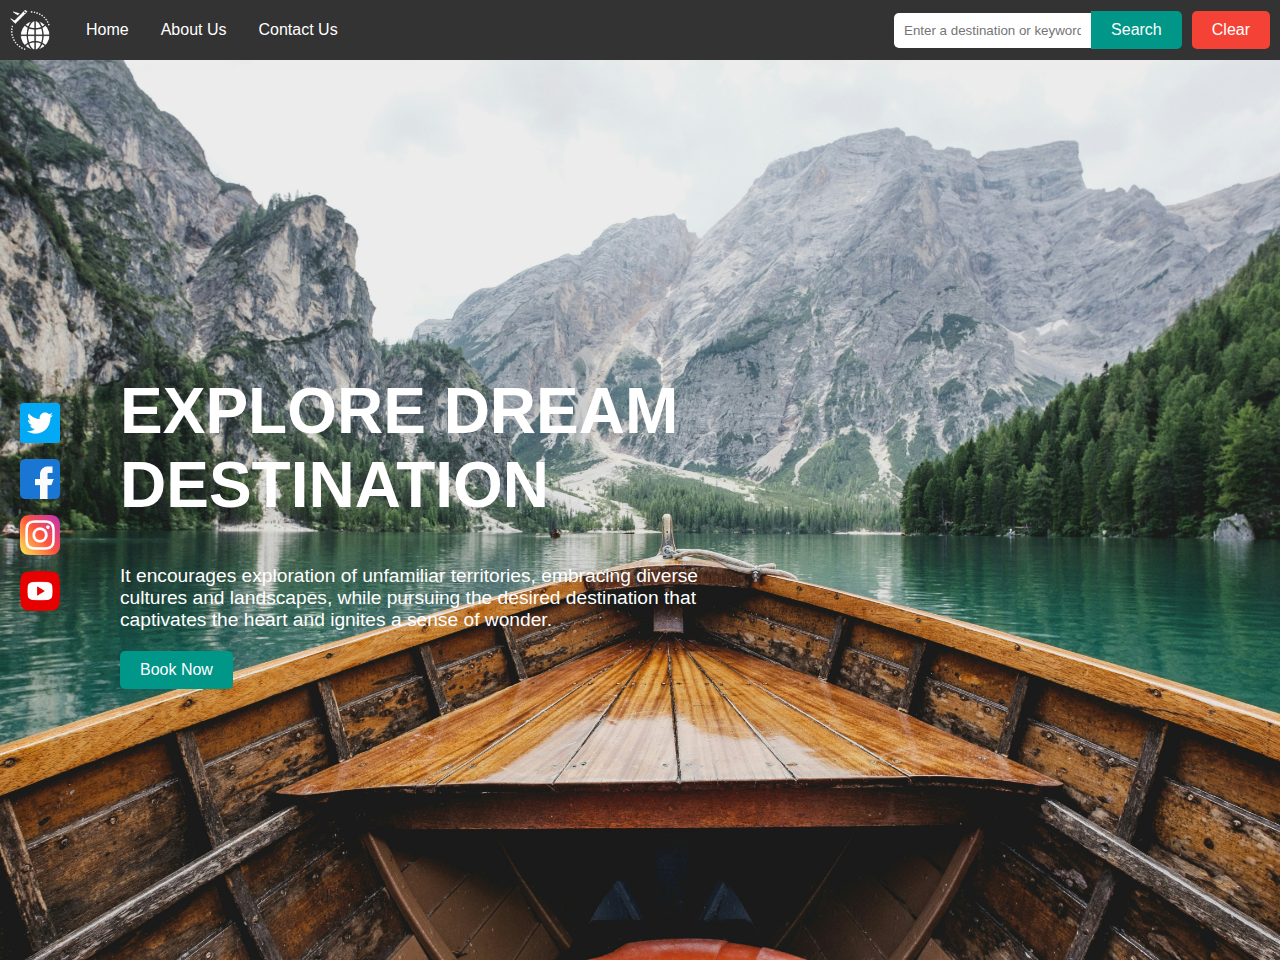
<file: index.html>
<!DOCTYPE html>
<html lang="en">
  <head>
    <meta charset="UTF-8" />
    <meta name="viewport" content="width=device-width, initial-scale=1.0" />
    <title>TravelBloom</title>
    <link rel="stylesheet" href="index.css" />
  </head>
  <body>
    <div class="navbar">
      <div class="navbar-left">
        <img src="departure.png" alt="TravelBloom Logo" class="logo" />
        <a href="#home">Home</a>
        <a href="about.html">About Us</a>
        <a href="contact.html">Contact Us</a>
      </div>
      <div class="search-container">
        <input
          type="text"
          id="search-input"
          placeholder="Enter a destination or keyword"
        />
        <button onclick="performSearch()">Search</button>
        <button class="clear-button" onclick="clearResults()">Clear</button>
      </div>
    </div>

    <div class="hero">
      <div class="hero-content">
        <h1>Explore Dream Destination</h1>
        <p>
          It encourages exploration of unfamiliar territories, embracing diverse
          cultures and landscapes, while pursuing the desired destination that
          captivates the heart and ignites a sense of wonder.
        </p>
        <button>Book Now</button>
      </div>
      <div id="recommendations"></div>
      <div class="social-icons">
        <a href="#twitter"><img src="twitter.png" alt="Twitter" /></a>
        <a href="#facebook"><img src="facebook.png" alt="Facebook" /></a>
        <a href="#instagram"><img src="instagram.png" alt="Instagram" /></a>
        <a href="#youtube"><img src="youtube.png" alt="YouTube" /></a>
      </div>
    </div>
    <script src="index.js"></script>
  </body>
</html>
</file>
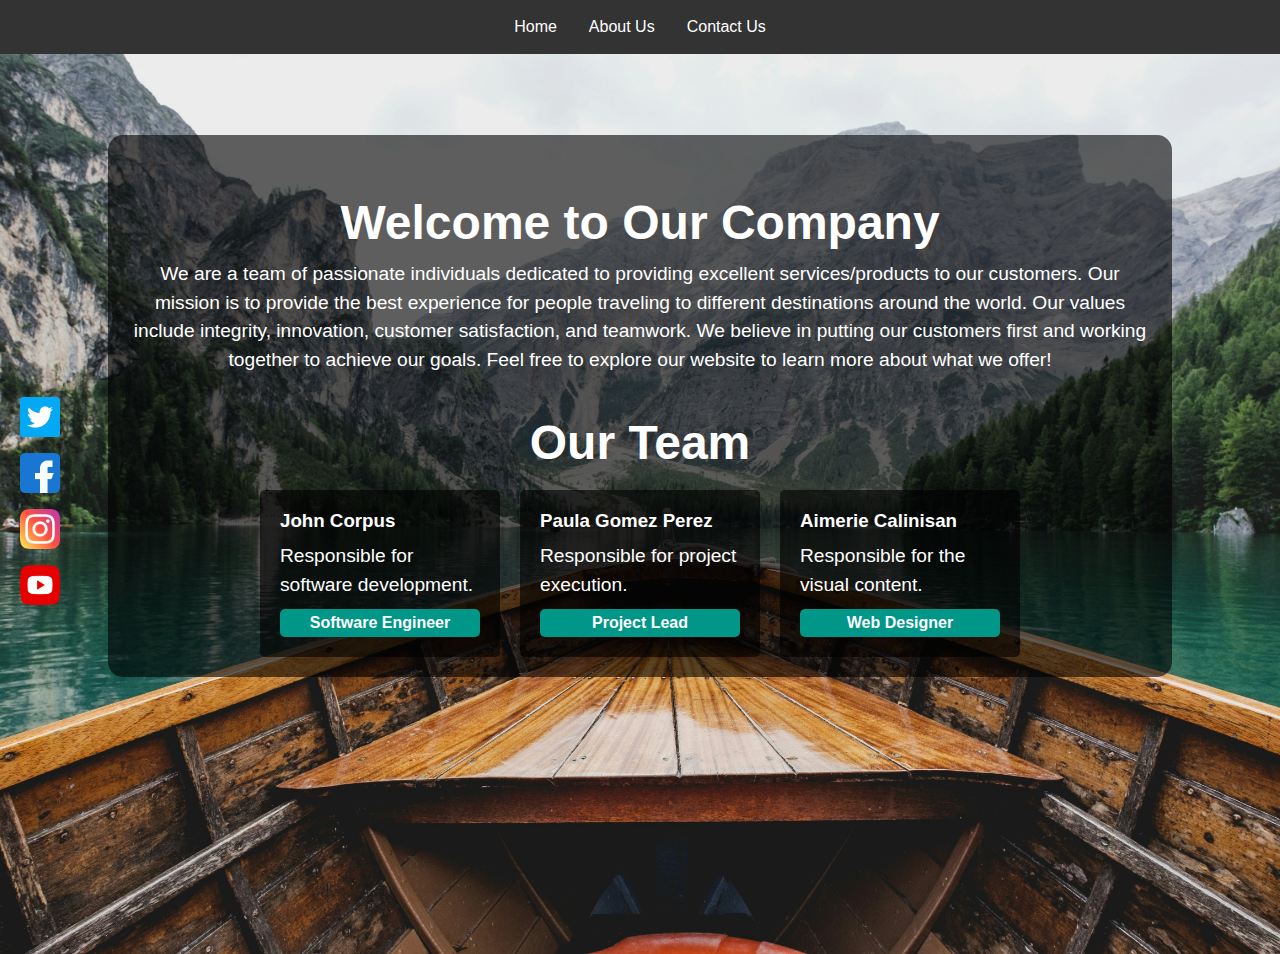
<file: about.html>
<!DOCTYPE html>
<html lang="en">
  <head>
    <meta charset="UTF-8" />
    <meta name="viewport" content="width=device-width, initial-scale=1.0" />
    <title>About Us - TravelBloom</title>
    <link rel="stylesheet" href="about.css" />
  </head>
  <body>
    <div class="navbar">
      <a href="index.html">Home</a>
      <a href="about.html">About Us</a>
      <a href="contact.html">Contact Us</a>
    </div>

    <div class="hero">
      <div class="content">
        <h2>Welcome to Our Company</h2>
        <p>
          We are a team of passionate individuals dedicated to providing
          excellent services/products to our customers. Our mission is to
          provide the best experience for people traveling to different
          destinations around the world. Our values include integrity,
          innovation, customer satisfaction, and teamwork. We believe in putting
          our customers first and working together to achieve our goals. Feel
          free to explore our website to learn more about what we offer!
        </p>
        <h2>Our Team</h2>
        <div class="team">
          <div class="team-member">
            <h3>John Corpus</h3>
            <p>Responsible for software development.</p>
            <div class="role">Software Engineer</div>
          </div>
          <div class="team-member">
            <h3>Paula Gomez Perez</h3>
            <p>Responsible for project execution.</p>
            <div class="role">Project Lead</div>
          </div>
          <div class="team-member">
            <h3>Aimerie Calinisan</h3>
            <p>Responsible for the visual content.</p>
            <div class="role">Web Designer</div>
          </div>
        </div>
      </div>
      <div class="social-icons">
        <a href="#twitter"><img src="twitter.png" alt="Twitter" /></a>
        <a href="#facebook"><img src="facebook.png" alt="Facebook" /></a>
        <a href="#instagram"><img src="instagram.png" alt="Instagram" /></a>
        <a href="#youtube"><img src="youtube.png" alt="YouTube" /></a>
      </div>
    </div>
  </body>
</html>
</file>
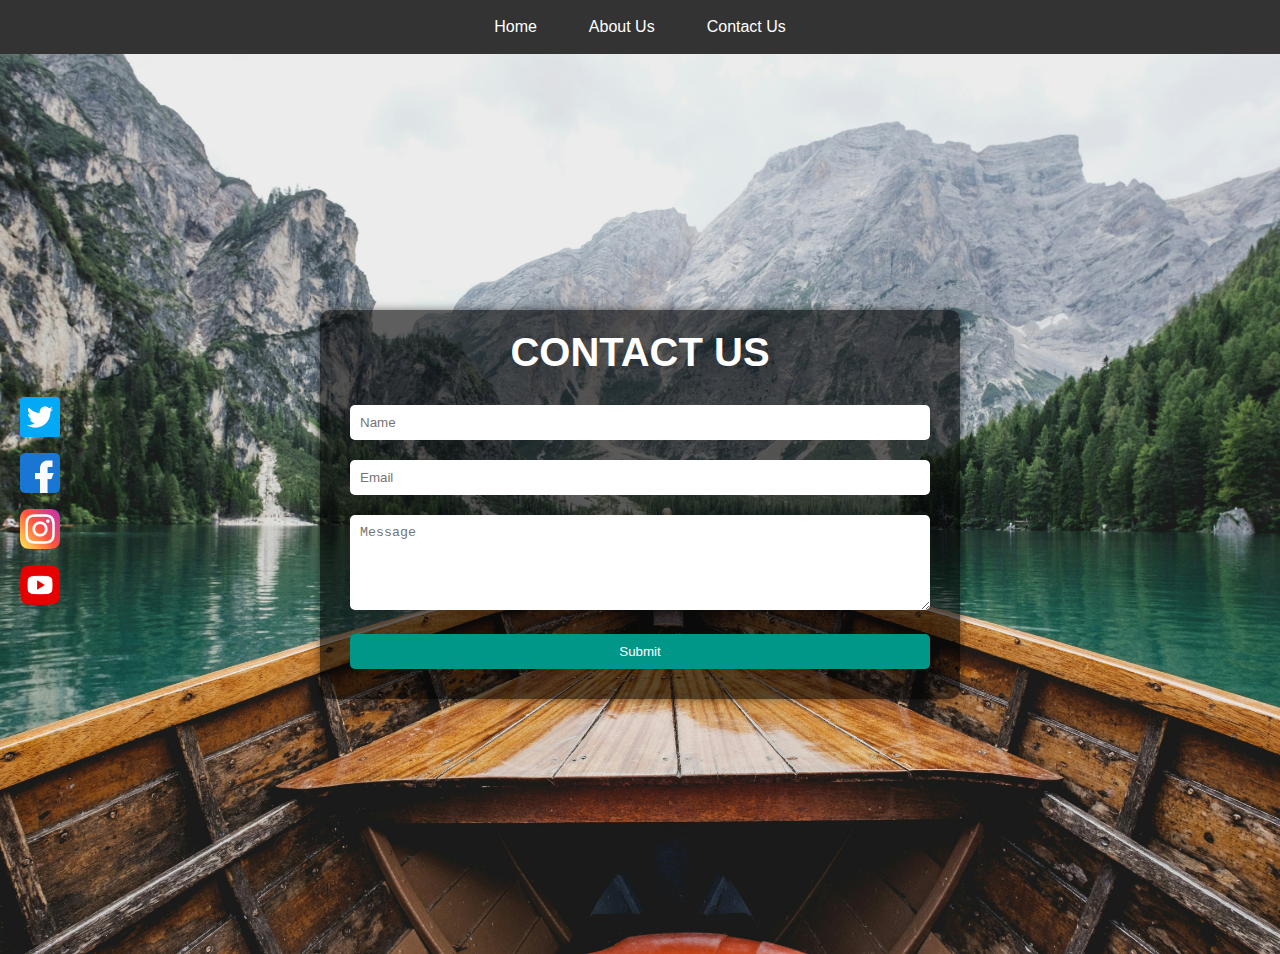
<file: contact.html>
<!DOCTYPE html>
<html lang="en">
  <head>
    <meta charset="UTF-8" />
    <meta name="viewport" content="width=device-width, initial-scale=1.0" />
    <title>Contact Us - TravelBloom</title>
    <link rel="stylesheet" href="contact.css" />
  </head>
  <body>
    <div class="navbar">
      <a href="index.html">Home</a>
      <a href="about.html">About Us</a>
      <a href="contact.html">Contact Us</a>
    </div>

    <div class="hero">
      <div class="hero-content">
        <div class="form-container">
          <h1>Contact Us</h1>
          <form>
            <input type="text" name="name" placeholder="Name" required />
            <input type="email" name="email" placeholder="Email" required />
            <textarea
              name="message"
              rows="5"
              placeholder="Message"
              required
            ></textarea>
            <input type="submit" value="Submit" />
          </form>
        </div>
      </div>
      <div class="social-icons">
        <a href="#twitter"><img src="twitter.png" alt="Twitter" /></a>
        <a href="#facebook"><img src="facebook.png" alt="Facebook" /></a>
        <a href="#instagram"><img src="instagram.png" alt="Instagram" /></a>
        <a href="#youtube"><img src="youtube.png" alt="YouTube" /></a>
      </div>
    </div>
  </body>
</html>
</file>
<file: index.css>
body {
  margin: 0;
  font-family: Arial, sans-serif;
}
.navbar {
  display: flex;
  justify-content: space-between;
  align-items: center;
  background-color: #333;
  padding: 10px;
}

.navbar-left {
  display: flex;
  align-items: center;
}

.logo {
  height: 40px;
  margin-right: 20px;
  filter: brightness(0) invert(1);
}

.navbar a {
  color: white;
  text-decoration: none;
  padding: 8px 16px;
}
.search-container {
  display: flex;
  align-items: center;
}
.search-container input[type="text"] {
  padding: 10px;
  border: none;
  border-radius: 5px 0 0 5px;
  outline: none;
}
.search-container button {
  padding: 10px 20px;
  border: none;
  background-color: #009688;
  color: white;
  cursor: pointer;
  font-size: 1em;
  border-radius: 0 5px 5px 0;
  transition: background-color 0.3s;
}
.search-container button:hover {
  background-color: #00796b;
}
.search-container .clear-button {
  margin-left: 10px;
  background-color: #f44336;
  border-radius: 5px;
}
.search-container .clear-button:hover {
  background-color: #d32f2f;
}
.content {
  margin-top: 70px;
}
.hero {
  background-image: url("travel.jpg");
  height: 100vh;
  background-size: cover;
  background-position: center;
  position: relative;
  color: white;
  display: flex;
  align-items: center;
  justify-content: space-between;
  padding: 0 20px;
}
.hero-content {
  max-width: 50%;
  margin-left: 100px;
  text-align: left;
}
.hero-content h1 {
  font-size: 4em;
  text-transform: uppercase;
}
.hero-content p {
  font-size: 1.2em;
  margin: 20px 0;
}
.hero-content button {
  background-color: #009688;
  color: white;
  padding: 10px 20px;
  border: none;
  border-radius: 5px;
  font-size: 1em;
  cursor: pointer;
  transition: background-color 0.3s;
}
.hero-content button:hover {
  background-color: #00796b;
}
.social-icons {
  position: absolute;
  left: 20px;
  top: 50%;
  transform: translateY(-50%);
}
.social-icons a {
  display: block;
  margin: 10px 0;
  color: white;
  font-size: 24px;
  text-decoration: none;
}
.social-icons img {
  width: 40px;
  height: 40px;
}

#recommendations {
  width: 30%;
  margin: 100px auto 20px auto;
  padding: 20px;
}

.recommendation {
  display: flex;
  flex-direction: column;
  align-items: center;
  border: 1px solid #ddd;
  margin-bottom: 20px;
  padding: 20px;
  border-radius: 8px;
  background-color: white;
  color: black;
}
.recommendation img {
  width: 100%;
  height: auto;
  border-radius: 8px;
}
.recommendation h3 {
  margin-top: 10px;
}
.recommendation p {
  margin: 10px 0;
  text-align: center;
}
.recommendation button {
  background-color: #009688;
  color: white;
  padding: 10px 20px;
  border: none;
  border-radius: 5px;
  font-size: 1em;
  cursor: pointer;
  transition: background-color 0.3s;
}
.recommendation button:hover {
  background-color: #00796b;
}
</file>
<file: about.css>
body {
  margin: 0;
  font-family: Arial, sans-serif;
}

.navbar {
  display: flex;
  justify-content: center;
  align-items: center;
  background-color: #333;
  padding: 10px;
}

.navbar a {
  color: white;
  text-decoration: none;
  padding: 8px 16px;
}

.hero {
  background-image: url("travel.jpg");
  height: 100vh;
  background-size: cover;
  background-position: center;
  position: relative;
  color: white;
  text-align: center;
}
.content {
  position: absolute;
  top: 9%;
  left: 50%;
  transform: translate(-50%, 0);
  width: 80%;
  padding: 20px;
  text-align: center;
  background-color: rgba(0, 0, 0, 0.6);
  color: white;
  border-radius: 15px;
}
.content h2 {
  font-size: 3em;
  margin-bottom: 10px;
}
.content p {
  font-size: 1.2em;
  line-height: 1.5;
  margin-top: 10px;
}
.team {
  display: flex;
  justify-content: center;
  margin-top: 20px;
}
.team-member {
  background-color: rgba(0, 0, 0, 0.6);
  color: white;
  padding: 20px;
  margin: 0 10px;
  border-radius: 5px;
  text-align: left;
  width: 200px;
}
.team-member h3 {
  margin: 0 0 10px 0;
}
.team-member p {
  margin: 0 0 10px 0;
}
.team-member .role {
  background-color: #009688;
  color: white;
  padding: 5px;
  border-radius: 5px;
  text-align: center;
  font-weight: bold;
}

.social-icons {
  position: absolute;
  left: 20px;
  top: 50%;
  transform: translateY(-50%);
}

.social-icons a {
  display: block;
  margin: 10px 0;
  color: white;
  font-size: 24px;
  text-decoration: none;
}

.social-icons img {
  width: 40px;
  height: 40px;
}
</file>
<file: contact.css>
body {
  margin: 0;
  font-family: Arial, sans-serif;
}

.navbar {
  display: flex;
  justify-content: center;
  background-color: #333;
  padding: 10px;
  position: relative;
  z-index: 1;
}

.navbar a {
  color: white;
  text-decoration: none;
  padding: 8px 16px;
  margin: 0 10px;
}

.hero {
  background-image: url("travel.jpg");
  height: 100vh;
  background-size: cover;
  background-position: center;
  position: relative;
  color: white;
  display: flex;
  align-items: center;
  justify-content: center;
}

.hero-content {
  display: flex;
  flex-direction: column;
  align-items: center;
  width: 80%;
  max-width: 600px;
  text-align: center;
}

.form-container {
  background-color: rgba(0, 0, 0, 0.6);
  padding: 20px;
  border-radius: 10px;
  box-shadow: 0 0 10px rgba(0, 0, 0, 0.5);
  width: 100%;
  max-width: 600px;
  display: flex;
  flex-direction: column;
  align-items: center;
}

.form-container h1 {
  font-size: 2.5em;
  text-transform: uppercase;
  margin: 0 0 20px 0;
  color: white;
}

.form-container form {
  width: 100%;
}

.form-container input,
.form-container textarea {
  width: calc(100% - 20px);
  padding: 10px;
  margin: 10px 0;
  border: none;
  border-radius: 5px;
  box-sizing: border-box;
}

.form-container input[type="submit"] {
  background-color: #009688;
  color: white;
  cursor: pointer;
  transition: background-color 0.3s;
}

.form-container input[type="submit"]:hover {
  background-color: #00796b;
}

.social-icons {
  position: absolute;
  left: 20px;
  top: 50%;
  transform: translateY(-50%);
}

.social-icons a {
  display: block;
  margin: 10px 0;
  color: white;
  font-size: 24px;
  text-decoration: none;
}

.social-icons img {
  width: 40px;
  height: 40px;
}
</file>
